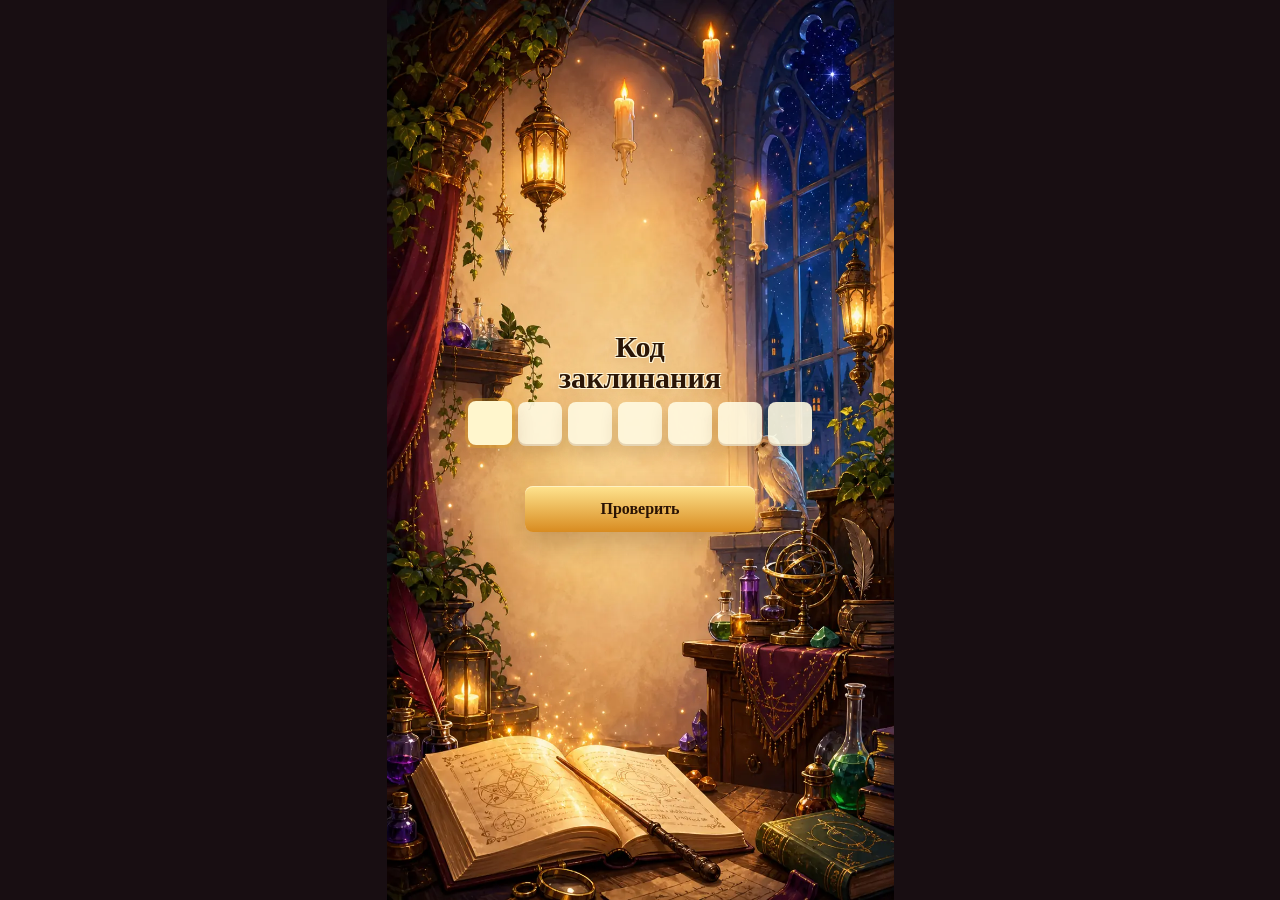
<file: index.html>
<!doctype html>
<html lang="ru">
  <head>
    <meta charset="utf-8">
    <meta name="viewport" content="width=device-width, initial-scale=1">
    <meta name="theme-color" content="#2c170c">
    <title>Код заклинания</title>
    <link rel="icon" href="data:image/svg+xml,%3Csvg%20xmlns='http://www.w3.org/2000/svg'%20viewBox='0%200%20100%20100'%3E%3Ctext%20y='0.9em'%20font-size='90'%3E%F0%9F%AA%84%3C/text%3E%3C/svg%3E">
    <link rel="stylesheet" href="styles.css">
  </head>
  <body class="home-page">
    <main class="entry-shell">
      <form class="gate-panel" id="code-form" novalidate>
        <h1>Код <br>заклинания</h1>

        <div class="code-grid" aria-label="Код из семи символов">
          <input class="code-input" data-code-input maxlength="1" autocomplete="off" autocapitalize="none" spellcheck="false" aria-label="Символ 1">
          <input class="code-input" data-code-input maxlength="1" autocomplete="off" autocapitalize="none" spellcheck="false" aria-label="Символ 2">
          <input class="code-input" data-code-input maxlength="1" autocomplete="off" autocapitalize="none" spellcheck="false" aria-label="Символ 3">
          <input class="code-input" data-code-input maxlength="1" autocomplete="off" autocapitalize="none" spellcheck="false" aria-label="Символ 4">
          <input class="code-input" data-code-input maxlength="1" autocomplete="off" autocapitalize="none" spellcheck="false" aria-label="Символ 5">
          <input class="code-input" data-code-input maxlength="1" autocomplete="off" autocapitalize="none" spellcheck="false" aria-label="Символ 6">
          <input class="code-input" data-code-input maxlength="1" autocomplete="off" autocapitalize="none" spellcheck="false" aria-label="Символ 7">
        </div>

        <button class="check-button" type="submit">Проверить</button>
        <p class="status-line" id="status-line" aria-live="polite"></p>
      </form>
    </main>

    <script src="script.js"></script>
  </body>
</html>
</file>
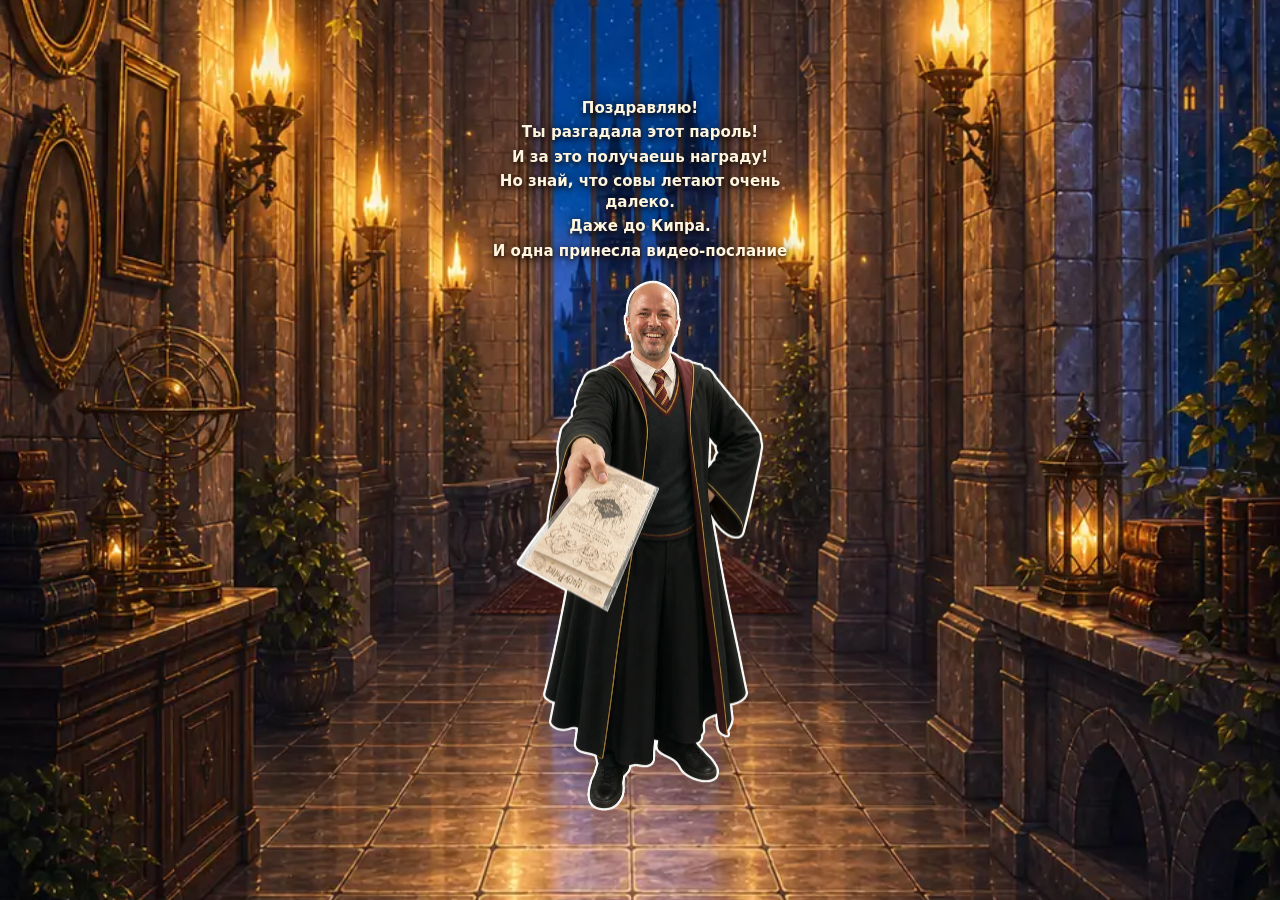
<file: pages/1234123.html>
<!doctype html>
<html lang="ru">
  <head>
    <meta charset="utf-8">
    <meta name="viewport" content="width=device-width, initial-scale=1">
    <meta name="theme-color" content="#2c170c">
    <title>1234123</title>
    <link rel="icon" href="data:image/svg+xml,%3Csvg%20xmlns='http://www.w3.org/2000/svg'%20viewBox='0%200%20100%20100'%3E%3Ctext%20y='0.9em'%20font-size='90'%3E%F0%9F%AA%84%3C/text%3E%3C/svg%3E">
    <link rel="stylesheet" href="../styles.css">
  </head>
  <body class="result-page">
    <main class="result-shell">
      <section class="result-panel">
        <div class="result-content">
          <div class="quest-text">
            <p>Поздравляю!</p>
            <p>Ты разгадала этот пароль!</p>
            <p>И за это получаешь награду!</p>
            <p>Но знай, что совы летают очень далеко.</p>
            <p>Даже до Кипра.</p>
            <p>И одна принесла видео-послание</p>
          </div>
          <figure class="quest-figure">
            <img class="quest-sticker" src="../assets/sticker-map.webp" alt="Парень в мантии вручает карту">
          </figure>
        </div>
      </section>
    </main>
  </body>
</html>
</file>
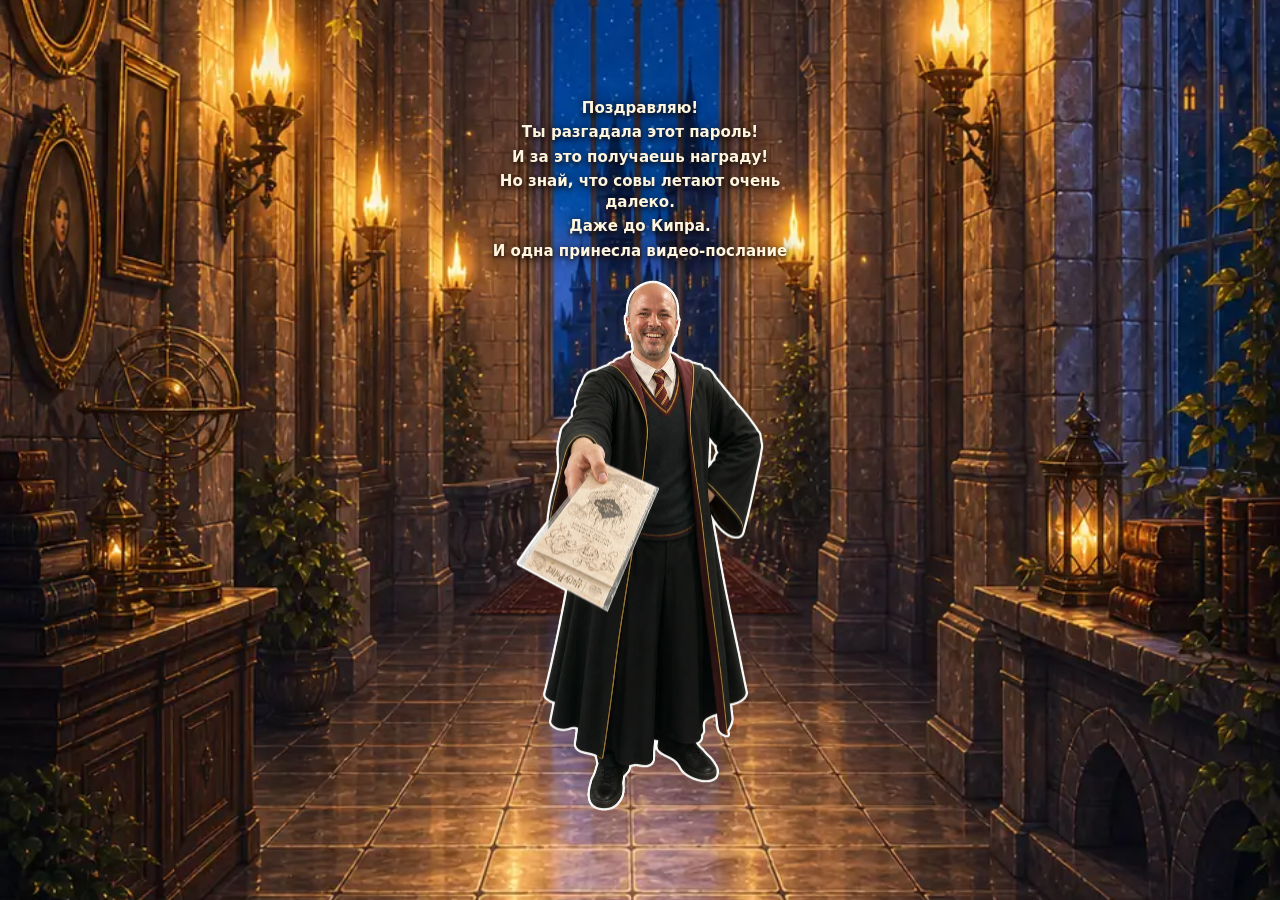
<file: pages/digits.html>
<!doctype html>
<html lang="ru">
  <head>
    <meta charset="utf-8">
    <meta name="viewport" content="width=device-width, initial-scale=1">
    <meta name="theme-color" content="#2c170c">
    <title>1223332</title>
    <link rel="icon" href="data:image/svg+xml,%3Csvg%20xmlns='http://www.w3.org/2000/svg'%20viewBox='0%200%20100%20100'%3E%3Ctext%20y='0.9em'%20font-size='90'%3E%F0%9F%AA%84%3C/text%3E%3C/svg%3E">
    <link rel="stylesheet" href="../styles.css">
  </head>
  <body class="result-page">
    <main class="result-shell">
      <section class="result-panel">
        <div class="result-content">
          <div class="quest-text">
            <p>Поздравляю!</p>
            <p>Ты разгадала этот пароль!</p>
            <p>И за это получаешь награду!</p>
            <p>Но знай, что совы летают очень далеко.</p>
            <p>Даже до Кипра.</p>
            <p>И одна принесла видео-послание</p>
          </div>
          <figure class="quest-figure">
            <img class="quest-sticker" src="../assets/sticker-map.webp" alt="Парень в мантии вручает карту">
          </figure>
        </div>
      </section>
    </main>
  </body>
</html>
</file>
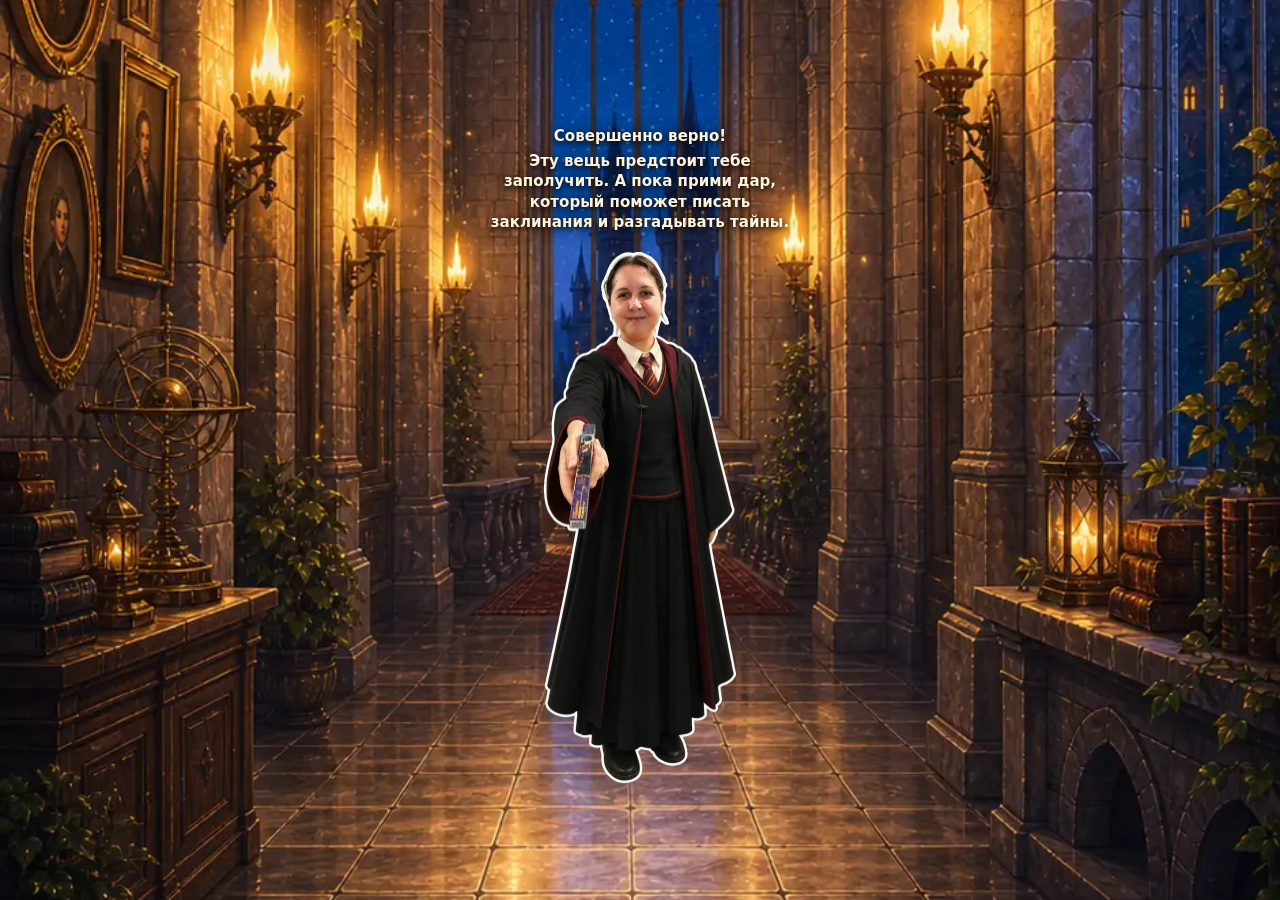
<file: pages/palochka.html>
<!doctype html>
<html lang="ru">
  <head>
    <meta charset="utf-8">
    <meta name="viewport" content="width=device-width, initial-scale=1">
    <meta name="theme-color" content="#2c170c">
    <title>Палочка</title>
    <link rel="icon" href="data:image/svg+xml,%3Csvg%20xmlns='http://www.w3.org/2000/svg'%20viewBox='0%200%20100%20100'%3E%3Ctext%20y='0.9em'%20font-size='90'%3E%F0%9F%AA%84%3C/text%3E%3C/svg%3E">
    <link rel="stylesheet" href="../styles.css">
  </head>
  <body class="result-page">
    <main class="result-shell">
      <section class="result-panel">
        <div class="result-content">
          <div class="quest-text">
            <p>Совершенно верно!</p>
            <p>Эту вещь предстоит тебе заполучить. А пока прими дар, который поможет писать заклинания и разгадывать тайны.</p>
          </div>
          <figure class="quest-figure">
            <img class="quest-sticker" src="../assets/sticker-wand.webp" alt="Девушка в мантии вручает коробочку с палочкой">
          </figure>
        </div>
      </section>
    </main>
  </body>
</html>
</file>
<file: styles.css>
:root {
  --paper: #fff7df;
  --ink: #2b1607;
  --gold: #e4a622;
  --gold-dark: #7d460d;
  --correct: #189a4a;
  --wrong: #d72f44;
}

* {
  box-sizing: border-box;
}

html {
  min-height: 100%;
}

body {
  min-height: 100vh;
  min-height: 100svh;
  margin: 0;
  color: var(--ink);
  font-family: Georgia, "Times New Roman", serif;
  background: #2c170c url("assets/mobile-background.webp") center / cover no-repeat;
}

body.result-page {
  background: #1b1110 url("assets/result-background-floor.webp") center / cover no-repeat;
}

button,
input {
  font: inherit;
}

.entry-shell,
.result-shell {
  min-height: 100vh;
  min-height: 100svh;
  display: grid;
  place-items: center;
  padding: 22px;
}

.gate-panel,
.result-panel {
  width: min(100%, 390px);
}

.gate-panel {
  display: grid;
  justify-items: center;
  padding: 18px 0;
  text-align: center;
}

.eyebrow,
.result-kicker {
  margin: 0 0 8px;
  color: var(--gold-dark);
  font-size: 0.82rem;
  letter-spacing: 0.08em;
  text-transform: uppercase;
}

h1 {
  width: min(100%, 260px);
  margin: 0;
  color: var(--ink);
  font-size: clamp(1.48rem, 7vw, 1.88rem);
  font-weight: 700;
  line-height: 1.04;
  text-wrap: balance;
  text-shadow:
    -1px -1px 0 rgba(255, 248, 222, 0.92),
    1px -1px 0 rgba(255, 248, 222, 0.92),
    -1px 1px 0 rgba(255, 248, 222, 0.92),
    1px 1px 0 rgba(255, 248, 222, 0.92),
    0 6px 16px rgba(112, 62, 14, 0.18);
}

.code-grid {
  width: min(100%, 344px);
  display: grid;
  grid-template-columns: repeat(7, minmax(0, 1fr));
  gap: 6px;
  margin: 26px 0 22px;
  transform: translateY(-18px);
}

.code-input {
  width: 100%;
  min-width: 0;
  aspect-ratio: 1;
  border: 0;
  border-radius: 8px;
  color: var(--ink);
  background: rgba(255, 250, 225, 0.9);
  text-align: center;
  font-size: 1.3rem;
  font-weight: 700;
  outline: none;
  caret-color: var(--gold-dark);
  box-shadow: 0 8px 18px rgba(84, 43, 9, 0.18), inset 0 -2px 0 rgba(115, 64, 15, 0.18);
  transition: background 160ms ease, box-shadow 160ms ease, transform 160ms ease;
}

.code-input:focus {
  background: #fff6cd;
  box-shadow: 0 0 0 3px rgba(228, 166, 34, 0.34), 0 10px 22px rgba(84, 43, 9, 0.2);
  transform: translateY(-1px);
}

.code-input.is-correct {
  color: #083d1e;
  background: #bff2cf;
  box-shadow: 0 0 0 3px rgba(24, 154, 74, 0.3), 0 10px 22px rgba(15, 88, 42, 0.2);
}

.code-input.is-wrong {
  color: #5c0712;
  background: #ffc2c9;
  box-shadow: 0 0 0 3px rgba(215, 47, 68, 0.3), 0 10px 22px rgba(123, 20, 34, 0.2);
}

.check-button {
  min-height: 46px;
  border: 0;
  border-radius: 8px;
  color: #2a1304;
  background: linear-gradient(180deg, #ffe48f, #d88b20);
  box-shadow: 0 12px 24px rgba(89, 45, 10, 0.26), inset 0 1px 0 rgba(255, 250, 220, 0.68);
  font-weight: 700;
  text-decoration: none;
  cursor: pointer;
}

.check-button {
  width: min(100%, 230px);
  padding: 0 22px;
}

.check-button:active {
  transform: translateY(1px);
}

.status-line {
  min-height: 1.35em;
  margin: 14px 0 0;
  color: var(--ink);
  text-shadow: 0 1px 0 rgba(255, 249, 225, 0.88);
  font-size: 1rem;
}

.result-panel {
  overflow: visible;
}

body.result-page .result-shell {
  place-items: center;
  padding-block: clamp(14px, 3svh, 24px);
}

.result-content {
  display: grid;
  justify-items: center;
  gap: 10px;
  padding: 10px 0;
  text-align: center;
}

.quest-figure {
  display: grid;
  place-items: center;
  margin: 0 0 -18px;
}

.quest-sticker {
  display: block;
  width: min(88vw, 310px);
  max-height: 61svh;
  object-fit: contain;
  filter: drop-shadow(0 16px 22px rgba(54, 25, 7, 0.28));
}

.quest-text {
  width: min(100%, 340px);
  padding: 0 10px;
  color: #fff6df;
  font-family: system-ui, -apple-system, BlinkMacSystemFont, "Segoe UI", sans-serif;
  font-size: 0.94rem;
  font-weight: 650;
  line-height: 1.36;
  text-shadow: 0 2px 5px rgba(20, 9, 3, 0.9), 0 0 16px rgba(20, 9, 3, 0.7);
}

.quest-text p {
  margin: 0;
}

.quest-text p + p {
  margin-top: 4px;
}

@media (max-width: 520px) {
  .entry-shell,
  .result-shell {
    padding: 16px;
  }

  .gate-panel,
  .result-content {
    padding: 8px 0;
  }

  .code-grid {
    margin: 24px 0 20px;
  }

  .code-input {
    border-radius: 6px;
    font-size: 1.12rem;
  }

  .quest-sticker {
    width: min(88vw, 300px);
    max-height: 58svh;
  }

  .quest-text {
    font-size: 0.9rem;
  }
}

@media (min-width: 760px) {
  body {
    background-size: auto 100%;
    background-color: #180e12;
  }

  .gate-panel,
  .result-panel {
    width: min(100%, 420px);
  }
}
</file>
